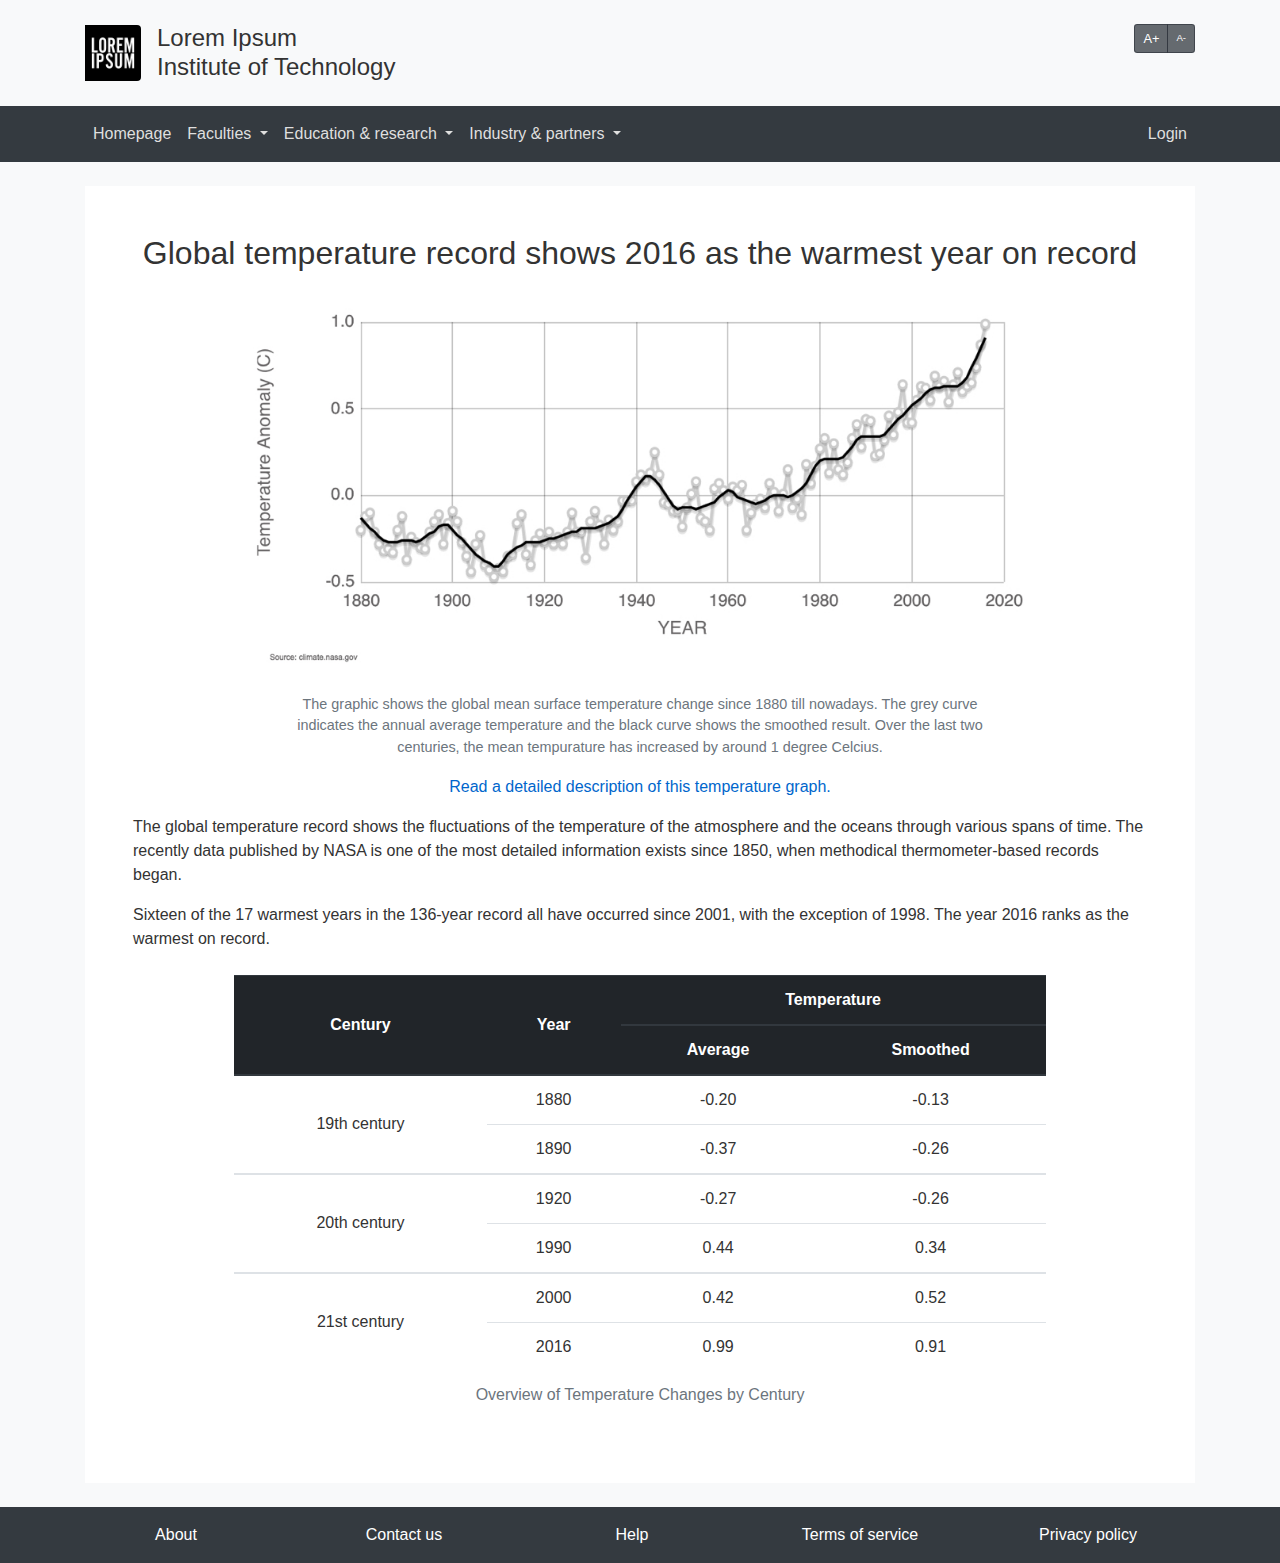
<file: src/article.html>
<!DOCTYPE html>
<html lang="en" id="root">

<head>
    <meta charset="UTF-8">
    <meta name="viewport" content="width=device-width, initial-scale=1, shrink-to-fit=no">
    <meta http-equiv="X-UA-Compatible" content="ie=edge">
    <title>Lorem Ipsum Institute of Technolgoy</title>
    <link href="./css/bootstrap.css" rel="stylesheet">
    <link href="./css/common.css" rel="stylesheet">
    <link href="./css/article.css" rel="stylesheet">
</head>

<body class="d-flex flex-column bg-light">
    <header class="header" role="banner"><!-- use 'header' as HTML5 semantic tags; Add 'class="header"' for old browsers -->
        <div class="container-fluid d-none d-lg-block my-4">
            <div class="container">
                <div class="row no-gutters">
                    <div class="col-8 media">
                        <img class="align-self-center mr-3 rounded-right logo" src="./img/logo.jpg" alt="logo of Lorem Ipsum">
                        <div class="media-body align-self-center">
                            <h1 class="mb-0 title">Lorem Ipsum
                                <br>Institute of Technology
                            </h1>
                        </div>
                    </div>
                    <div class="col-4">
                        <div class="btn-toolbar justify-content-end">
                            <div class="btn-group btn-group-sm">
                                <button class="btn btn-dark font-increase-button" aria-label="font-increase-button" id="font-increase-button">A+</button>
                                <button class="btn btn-dark font-decrease-button" aria-label="font-decrease-button" id="font-decrease-button">A-</button>
                            </div>
                        </div>
                    </div>
                </div>
            </div>
        </div>
    </header>

    <!-- Task 3.3-->
    <!-- Change to <nav> for main navigation container -->
    <nav class="nav" role="navigation">
        <div class="container-fluid bg-dark">
            <div class="container">
                <div class="navbar navbar-dark bg-dark navbar-expand-lg px-0">
                    <div class="navbar-brand d-lg-none">
                        <img class="rounded-right" src="./img/logo.jpg" width="40" height="40"  alt="logo of Lorem Ipsum">
                    </div>
                    <button class="navbar-toggler" type="button" aria-label="Toggle Navigation">
                        <span class="navbar-toggler-icon"></span>
                    </button>
                    <div class="collapse navbar-collapse" id="nav-bar-content">
                        <!-- Change to <ul> for main menu -->   
                        <ul class="navbar-nav mr-auto">
                            <!-- Main menu items -->
                            <li class="nav-item">
                                <a class="nav-link" href="./index.html">Homepage</a>
                            </li>
                            <li class="nav-item dropdown">
                                <!-- Task 3.4 -->
                                <!-- Add aria attributes for screenreader -->
                                <a class="nav-link dropdown-toggle" href="#" id="nav-bar-faculties" aria-haspopup="true" aria-expanded="false">
                                    Faculties
                                </a>
                                <!-- Sub-menu represented as nested <ul> -->
                                <ul class="dropdown-menu">
                                    <li>
                                        <a class="dropdown-item" href="./empty.html?title=Applied+sciences">Applied sciences</a>
                                    </li>
                                    <li>
                                        <a class="dropdown-item" href="./empty.html?title=Architecture+%26+planning">Architecture &amp; planning</a>
                                    </li>
                                    <li>
                                        <a class="dropdown-item" href="./empty.html?title=Construction+%26+environment">Construction &amp; environment</a>
                                    </li>
                                    <li>
                                        <a class="dropdown-item" href="./empty.html?title=Engineering">Engineering</a>
                                    </li>
                                    <li>
                                        <a class="dropdown-item" href="./empty.html?title=Health+%26+social+sciences">Health &amp; social sciences</a>
                                    </li>
                                </ul>
                            </li>
                            <li class="nav-item dropdown">
                                <!-- Task 3.4 -->
                                <a class="nav-link dropdown-toggle" href="#" id="nav-bar-education" aria-haspopup="true" aria-expanded="false">
                                    Education &amp; research
                                </a>
                                <ul class="dropdown-menu">
                                    <li>
                                        <a class="dropdown-item" href="./empty.html?title=Bachelor">Bachelor</a>
                                    </li>
                                    <li>
                                        <a class="dropdown-item" href="./empty.html?title=Master">Master</a>
                                    </li>
                                    <li>
                                        <a class="dropdown-item" href="./empty.html?title=Continuing+education">Continuing education</a>
                                    </li>
                                    <li>
                                        <a class="dropdown-item" href="./empty.html?title=Doctorate">Doctorate</a>
                                    </li>
                                </ul>
                            </li>
                            <li class="nav-item dropdown">
                                <!-- Task 3.4 -->
                                <a class="nav-link dropdown-toggle" href="#" id="nav-bar-industry" aria-haspopup="true" aria-expanded="false">
                                    Industry &amp; partners
                                </a>
                                <ul class="dropdown-menu">
                                    <li>
                                        <a class="dropdown-item" href="./empty.html?title=Public+relations">Public relations</a>
                                    </li>
                                    <li>
                                        <a class="dropdown-item" href="./empty.html?title=Commercialization">Commercialization</a>
                                    </li>
                                    <li>
                                        <a class="dropdown-item" href="./empty.html?title=Sponsors+%26+partners">Sponsors &amp; partners</a>
                                    </li>
                                </ul>
                            </li>
                        </ul>
                        <div class="navbar-nav">
                            <div class="nav-item">
                                <a class="nav-link" href="./login.html">Login</a>
                            </div>
                        </div>
                    </div>
                </div>
                <div class="d-lg-none">
                    <div class="btn-toolbar justify-content-end">
                        <div class="btn-group btn-group-sm">
                            <button class="btn btn-dark text-white font-increase-button" aria-label="font-increase-button" id="font-increase-button-1">A+</button>
                            <button class="btn btn-dark text-white font-decrease-button" aria-label="font-decrease-button" id="font-decrease-button-1">A-</button>
                        </div>
                    </div>
                </div>
            </div>
        </div>
    </nav>
    
    <main class="main" role="main" id="main">
        <article aria-labelledby="article-heading" class="container mt-4">
            <div class="p-5 bg-white">
                <h2 id="article-heading" class="text-primary text-center mb-4 title">Global temperature record shows 2016 as the warmest year on record</h2>
                <div class="text-center wrapper">
                    <figure>
                        <img src="./img/temperature.jpg" class="figure-img img-fluid", alt="Line graph of global average temperature from 1880 to 2020" longdesc="./temperature_img_detailed_description.html">
                        <p class="figure-caption text-center px-5">The graphic shows the global mean surface temperature change since 1880 till nowadays. The grey curve indicates
                            the annual average temperature and the black curve shows the smoothed result. Over the last two centuries,
                            the mean tempurature has increased by around 1 degree Celcius.</p>
                        <a href="./temperature_img_detailed_description.html" target="_blank">Read a detailed description of this temperature graph.</a>
                    </figure>
                </div>
                <p>The global temperature record shows the fluctuations of the temperature of the atmosphere and the oceans through
                    various spans of time. The recently data published by NASA is one of the most detailed information exists
                    since 1850, when methodical thermometer-based records began.
                </p>
                <p>Sixteen of the 17 warmest years in the 136-year record all have occurred since 2001, with the exception of 1998.
                    The year 2016 ranks as the warmest on record.</p>
                    
                <div class="table-responsive mt-4 wrapper">
                    <table class="table text-center" role="table" aria-labelledby="TableCaption">
                        <caption style="text-align: center;" id="TableCaption">Overview of Temperature Changes by Century</caption>
                        <colgroup>
                            <col>
                            <col>
                            <col span="2">
                        </colgroup>
                        
                        <thead class="thead-dark">
                            <tr>
                                <th id="centuryHeader" class="align-middle" scope="colgroup" rowspan="2">Century</th>
                                <th id="yearHeader" class="align-middle" scope="colgroup" rowspan="2">Year</th>
                                <th id="avgTempHeader" class="align-middle" scope="colgroup" colspan="2">Temperature</th>
                            </tr>
                            <tr>
                                <th id="averageTemp" class="align-middle" scope="col">Average</th>
                                <th id="smoothedTemp" class="align-middle" scope="col">Smoothed</th>
                            </tr>
                        </thead>
                        
                        <tbody>
                            <tr>
                                <td class="align-middle" rowspan="2" aria-labelledby="centuryHeader">19th century</td>
                                <td aria-labelledby="yearHeader">1880</td>
                                <td aria-labelledby="averageTemp">-0.20</td>
                                <td aria-labelledby="smoothedTemp">-0.13</td>
                            </tr>
                            <tr>
                                <td aria-labelledby="yearHeader">1890</td>
                                <td aria-labelledby="averageTemp">-0.37</td>
                                <td aria-labelledby="smoothedTemp">-0.26</td>
                            </tr>
                        </tbody>
                        <tbody>
                            <tr>
                                <td class="align-middle" rowspan="2" aria-labelledby="centuryHeader">20th century</td>
                                <td aria-labelledby="yearHeader">1920</td>
                                <td aria-labelledby="averageTemp">-0.27</td>
                                <td aria-labelledby="smoothedTemp">-0.26</td>
                            </tr>
                            <tr>
                                <td aria-labelledby="yearHeader">1990</td>
                                <td aria-labelledby="averageTemp">0.44</td>
                                <td aria-labelledby="smoothedTemp">0.34</td>
                            </tr>
                        </tbody>
                        <tbody>
                            <tr>
                                <td class="align-middle" rowspan="2" aria-labelledby="centuryHeader">21st century</td>
                                <td aria-labelledby="yearHeader">2000</td>
                                <td aria-labelledby="averageTemp">0.42</td>
                                <td aria-labelledby="smoothedTemp">0.52</td>
                            </tr>
                            <tr>
                                <td aria-labelledby="yearHeader">2016</td>
                                <td aria-labelledby="averageTemp">0.99</td>
                                <td aria-labelledby="smoothedTemp">0.91</td>
                            </tr>
                        </tbody>
                    </table>
                </div>
                
            </div>
        </article>
    </main>

    <footer class="footer" role="contentinfo">
        <div class="container-fluid bg-dark mt-4">
            <div class="container text-center py-3">
                <div class="row justify-content-around">
                    <a class="col-12 col-md mr-3 text-white" href="./empty.html?title=About">About</a>
                    <a class="col-12 col-md mr-3 text-white" href="./empty.html?title=Contact+us">Contact us</a>
                    <a class="col-12 col-md mr-3 text-white" href="./empty.html?title=Help">Help</a>
                    <a class="col-12 col-md mr-3 text-white" href="./empty.html?title=Terms+of+services">Terms of service</a>
                    <a class="col-12 col-md mr-3 text-white" href="./empty.html?title=Privacy+policy">Privacy policy</a>
                </div>
            </div>
        </div>
    </footer>
    
    <script type="text/javascript" src="./js/jquery.js"></script>
    <script type="text/javascript" src="./js/popper.js"></script>
    <script type="text/javascript" src="./js/bootstrap.js"></script>
    <script type="text/javascript" src="./js/common.js"></script>
    <script type="text/javascript" src="./js/article.js"></script>
</body>

</html>
</file>
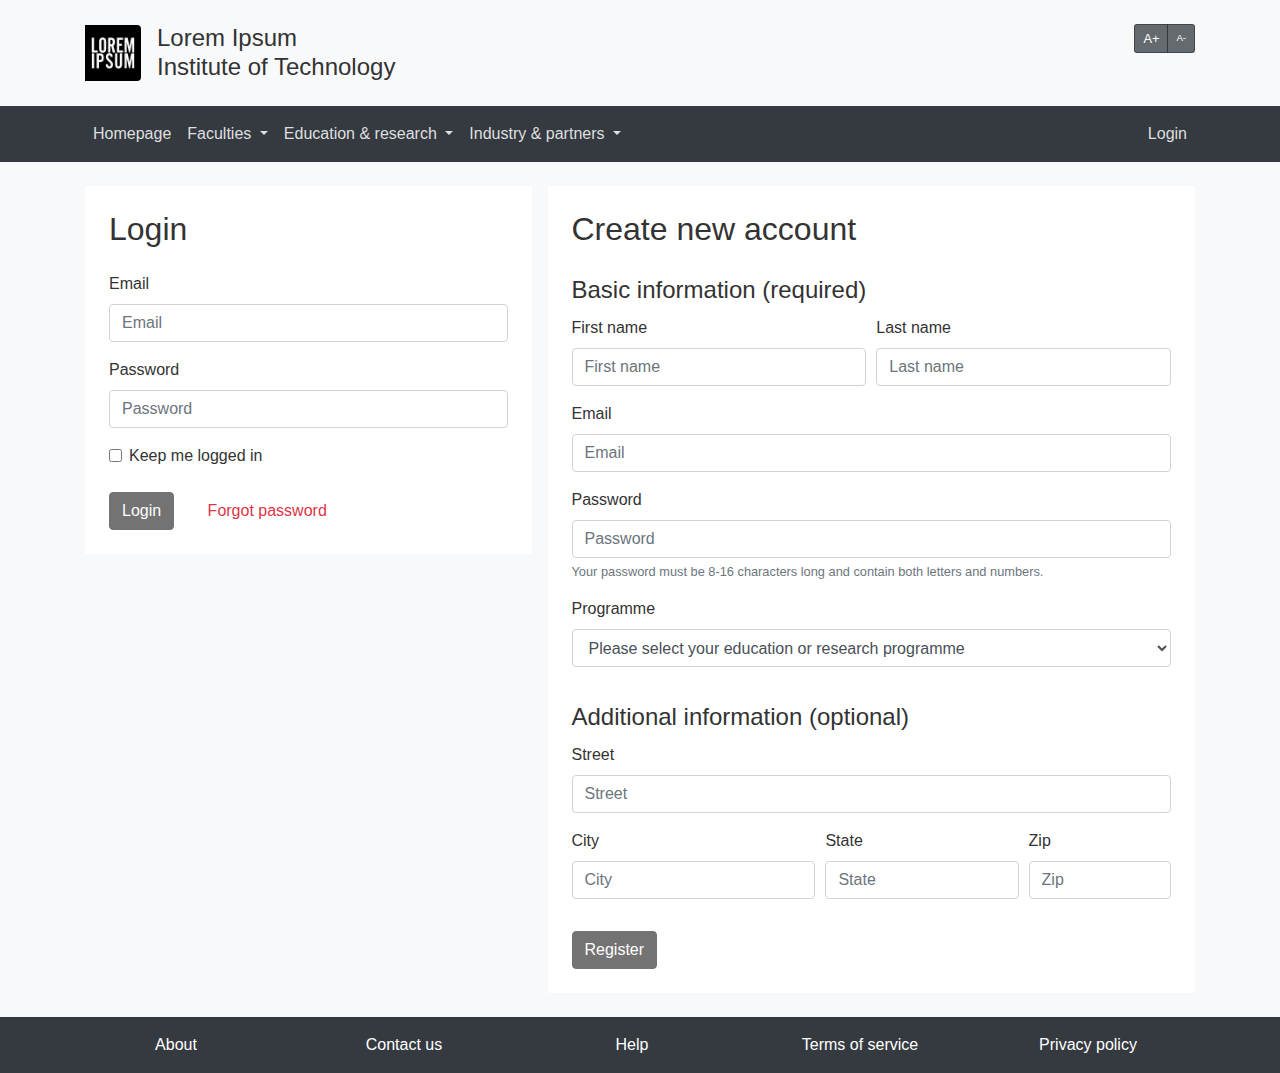
<file: src/login.html>
<!DOCTYPE html>
<html lang="en" id="root">

<head>
    <meta charset="UTF-8">
    <meta name="viewport" content="width=device-width, initial-scale=1, shrink-to-fit=no">
    <meta http-equiv="X-UA-Compatible" content="ie=edge">
    <title>Lorem Ipsum Institute of Technolgoy</title>
    <link href="./css/bootstrap.css" rel="stylesheet">
    <link href="./css/common.css" rel="stylesheet">
    <link href="./css/login.css" rel="stylesheet">
</head>

<body class="bg-light">
    <header class="header" role="banner"><!-- use 'header' as HTML5 semantic tags; Add 'class="header"' for old browsers -->
        <div class="container-fluid d-none d-lg-block my-4">
            <div class="container">
                <div class="row no-gutters">
                    <div class="col-8 media">
                        <img class="align-self-center mr-3 rounded-right logo" src="./img/logo.jpg" alt="logo of Lorem Ipsum">
                        <div class="media-body align-self-center">
                            <h1 class="mb-0 title">Lorem Ipsum
                                <br>Institute of Technology
                            </h1>
                        </div>
                    </div>
                    <div class="col-4">
                        <div class="btn-toolbar justify-content-end">
                            <div class="btn-group btn-group-sm">
                                <button class="btn btn-dark font-increase-button" aria-label="font-increase-button" id="font-increase-button">A+</button>
                                <button class="btn btn-dark font-decrease-button" aria-label="font-decrease-button" id="font-decrease-button">A-</button>
                            </div>
                        </div>
                    </div>
                </div>
            </div>
        </div>
    </header>

    <!-- Task 3.3-->
    <!-- Change to <nav> for main navigation container -->
    <nav class="nav" role="navigation">
        <div class="container-fluid bg-dark">
            <div class="container">
                <div class="navbar navbar-dark bg-dark navbar-expand-lg px-0">
                    <div class="navbar-brand d-lg-none">
                        <img class="rounded-right" src="./img/logo.jpg" width="40" height="40"  alt="logo of Lorem Ipsum">
                    </div>
                    <button class="navbar-toggler" type="button" aria-label="Toggle Navigation">
                        <span class="navbar-toggler-icon"></span>
                    </button>
                    <div class="collapse navbar-collapse" id="nav-bar-content">
                        <!-- Change to <ul> for main menu -->   
                        <ul class="navbar-nav mr-auto">
                            <!-- Main menu items -->
                            <li class="nav-item">
                                <a class="nav-link" href="./index.html">Homepage</a>
                            </li>
                            <li class="nav-item dropdown">
                                <!-- Task 3.4 -->
                                <!-- Add aria attributes for screenreader -->
                                <a class="nav-link dropdown-toggle" href="#" id="nav-bar-faculties" aria-haspopup="true" aria-expanded="false">
                                    Faculties
                                </a>
                                <!-- Sub-menu represented as nested <ul> -->
                                <ul class="dropdown-menu">
                                    <li>
                                        <a class="dropdown-item" href="./empty.html?title=Applied+sciences">Applied sciences</a>
                                    </li>
                                    <li>
                                        <a class="dropdown-item" href="./empty.html?title=Architecture+%26+planning">Architecture &amp; planning</a>
                                    </li>
                                    <li>
                                        <a class="dropdown-item" href="./empty.html?title=Construction+%26+environment">Construction &amp; environment</a>
                                    </li>
                                    <li>
                                        <a class="dropdown-item" href="./empty.html?title=Engineering">Engineering</a>
                                    </li>
                                    <li>
                                        <a class="dropdown-item" href="./empty.html?title=Health+%26+social+sciences">Health &amp; social sciences</a>
                                    </li>
                                </ul>
                            </li>
                            <li class="nav-item dropdown">
                                <!-- Task 3.4 -->
                                <a class="nav-link dropdown-toggle" href="#" id="nav-bar-education" aria-haspopup="true" aria-expanded="false">
                                    Education &amp; research
                                </a>
                                <ul class="dropdown-menu">
                                    <li>
                                        <a class="dropdown-item" href="./empty.html?title=Bachelor">Bachelor</a>
                                    </li>
                                    <li>
                                        <a class="dropdown-item" href="./empty.html?title=Master">Master</a>
                                    </li>
                                    <li>
                                        <a class="dropdown-item" href="./empty.html?title=Continuing+education">Continuing education</a>
                                    </li>
                                    <li>
                                        <a class="dropdown-item" href="./empty.html?title=Doctorate">Doctorate</a>
                                    </li>
                                </ul>
                            </li>
                            <li class="nav-item dropdown">
                                <!-- Task 3.4 -->
                                <a class="nav-link dropdown-toggle" href="#" id="nav-bar-industry" aria-haspopup="true" aria-expanded="false">
                                    Industry &amp; partners
                                </a>
                                <ul class="dropdown-menu">
                                    <li>
                                        <a class="dropdown-item" href="./empty.html?title=Public+relations">Public relations</a>
                                    </li>
                                    <li>
                                        <a class="dropdown-item" href="./empty.html?title=Commercialization">Commercialization</a>
                                    </li>
                                    <li>
                                        <a class="dropdown-item" href="./empty.html?title=Sponsors+%26+partners">Sponsors &amp; partners</a>
                                    </li>
                                </ul>
                            </li>
                        </ul>
                        <div class="navbar-nav">
                            <div class="nav-item">
                                <a class="nav-link" href="./login.html">Login</a>
                            </div>
                        </div>
                    </div>
                </div>
                <div class="d-lg-none">
                    <div class="btn-toolbar justify-content-end">
                        <div class="btn-group btn-group-sm">
                            <button class="btn btn-dark text-white font-increase-button" aria-label="font-increase-button" id="font-increase-button-1">A+</button>
                            <button class="btn btn-dark text-white font-decrease-button" aria-label="font-decrease-button" id="font-decrease-button-1">A-</button>
                        </div>
                    </div>
                </div>
            </div>
        </div>
    </nav>

    <main class="main" role="main">
        <div class="container">
            <div class="row no-gutters">
                <div class="col-12 col-md-5">
                    <section aria-label="login"><!-- section + aria-label -->
                        <div class="mt-4 login">
                            <div class="p-4 mr-md-3 bg-white">
                                <h2 class="text-primary mb-4 title">Login</h2>
                                <div class="text-danger mb-4 d-none subtitle" id="login-error" aria-live="assertive"></div>
                                <ul class="sr-only" id="login-error-list"></ul>
                                <form id="login-form" novalidate>
                                    <div class="form-group">
                                        <!-- <p>Email</p> -->
                                        <label for="login-email-control">Email</label>
                                        <input class="form-control" id="login-email-control" type="email" placeholder="Email" required>
                                        <small class="invalid-feedback"></small>
                                    </div>
                                    <div class="form-group">
                                        <!-- <p>Password</p> -->
                                        <label for="login-password-control">Password</label>
                                        <input class="form-control" id="login-password-control" type="password" placeholder="Password" required>
                                        <small class="invalid-feedback"></small>
                                    </div>
                                    <div class="form-group">
                                        <div class="form-check">
                                            <input class="form-check-input" type="checkbox" value="remember" id="login-remember-control">
                                            <label for="login-remember-control">Keep me logged in</label>
                                            <!-- <label class="form-check-label">Keep me logged in</label> -->
                                        </div>
                                    </div>
                                    <button class="btn btn-primary" id="login-login-button" type="submit">Login</button>
                                    <button class="btn btn-link text-danger ml-3" id="login-forgot-button" type="button">Forgot password</button>
                                </form>
                            </div>
                        </div>
                    </section>
                </div>

                <div class="col-12 col-md-7">
                    <section aria-label="register"><!-- section + aria-label -->
                        <div class="mt-4 register">
                            <div class="p-4 bg-white">
                                <h2 class="text-primary mb-4 title">Create new account</h2>
                                <div class="text-danger mb-4 d-none subtitle" id="register-error" aria-live="assertive"></div>
                                <ul class="sr-only" id="register-error-list"></ul>
                                <form id="register-form" novalidate>
                                    <div class="form-group">
                                        <!-- <p class="form-label" id="register-basic-legend">Basic information
                                            <small class="text-secondary">(required)</small>
                                        </p> -->
                                        <fieldset>
                                            <legend>Basic information (required)</legend>
                                            <div class="form-row">
                                                <div class="form-group col-12 col-lg-6">
                                                    <!-- <p>First name</p> -->
                                                    <label for="register-first-name-control">First name</label>
                                                    <input class="form-control" type="text" id="register-first-name-control" placeholder="First name" required>
                                                    <small class="invalid-feedback"></small>
                                                </div>
                                                <div class="form-group col-12 col-lg-6">
                                                    <!-- <p>Last name</p> -->
                                                    <label for="register-last-name-control">Last name</label>
                                                    <input class="form-control" type="text" id="register-last-name-control" placeholder="Last name" required>
                                                    <small class="invalid-feedback"></small>
                                                </div>
                                            </div>
                                            <div class="form-group">
                                                <!-- <p>Email</p> -->
                                                <label for="register-email-control">Email</label>
                                                <input class="form-control" id="register-email-control" type="email" placeholder="Email" required>
                                                <small class="invalid-feedback"></small>
                                            </div>
                                            <div class="form-group">
                                                <!-- <p>Password</p> -->
                                                <label for="register-password-control">Password</label>
                                                <input class="form-control" id="register-password-control" type="password" placeholder="Password" required>
                                                <small class="invalid-feedback"></small>
                                                <small id="register-password-help" class="form-text text-muted">Your password must be 8-16 characters long and contain both letters and numbers.</small>
                                            </div>
                                            <div class="form-group">
                                                <!-- <p>Programme</p> -->
                                                <label for="register-programme-control">Programme</label>
                                                <select class="form-control" id="register-programme-control" required>
                                                    <option value="">Please select your education or research programme</option>
                                                    <option value="bachelor">Bachelor</option>
                                                    <option value="master">Master</option>
                                                    <option value="continuing">Continuing education</option>
                                                    <option value="doctorate">Doctorate</option>
                                                </select>
                                                <small class="invalid-feedback"></small>
                                            </div>
                                        </fieldset>
                                    </div>
                                    <div class="form-group">
                                        <!-- <p class="form-label" id="register-address-legend">Additional information
                                            <small class="text-secondary">(optional)</small>
                                        </p> -->
                                        <fieldset>
                                            <legend>Additional information (optional)</legend>
                                            <div class="form-group">
                                                <!-- <p>Street</p> -->
                                                <label for="register-street-control">Street</label>
                                                <input class="form-control" id="register-street-control" type="text" placeholder="Street">
                                            </div>
                                            <div class="form-row">
                                                <div class="form-group col-12 col-lg-5">
                                                    <!-- <p>City</p> -->
                                                    <label for="register-city-control">City</label>
                                                    <input class="form-control" id="register-city-control" type="text" placeholder="City">
                                                </div>
                                                <div class="form-group col-12 col-lg-4">
                                                    <!-- <p>State</p> -->
                                                    <label for="register-state-control">State</label>
                                                    <input class="form-control" id="register-state-control" type="text" placeholder="State">
                                                </div>
                                                <div class="form-group col-12 col-lg-3">
                                                    <!-- <p>Zip</p> -->
                                                    <label for="register-zip-control">Zip</label>
                                                    <input class="form-control" id="register-zip-control" type="text" placeholder="Zip">
                                                </div>
                                            </div>
                                        </fieldset>
                                    </div>
                                    <button class="btn btn-primary" id="register-register-button">Register</button>
                                </form>
                            </div>
                        </div>
                    </section>
                </div>
            </div>
        </div>
    </main>

    <footer class="footer" role="contentinfo">
        <div class="container-fluid bg-dark mt-4">
            <div class="container text-center py-3">
                <div class="row justify-content-around">
                    <a class="col-12 col-md mr-3 text-white" href="./empty.html?title=About">About</a>
                    <a class="col-12 col-md mr-3 text-white" href="./empty.html?title=Contact+us">Contact us</a>
                    <a class="col-12 col-md mr-3 text-white" href="./empty.html?title=Help">Help</a>
                    <a class="col-12 col-md mr-3 text-white" href="./empty.html?title=Terms+of+services">Terms of service</a>
                    <a class="col-12 col-md mr-3 text-white" href="./empty.html?title=Privacy+policy">Privacy policy</a>
                </div>
            </div>
        </div>
    </footer>


    <script type="text/javascript" src="./js/jquery.js"></script>
    <script type="text/javascript" src="./js/popper.js"></script>
    <script type="text/javascript" src="./js/bootstrap.js"></script>
    <script type="text/javascript" src="./js/common.js"></script>
    <script type="text/javascript" src="./js/login.js"></script>
</body>

</html>
</file>
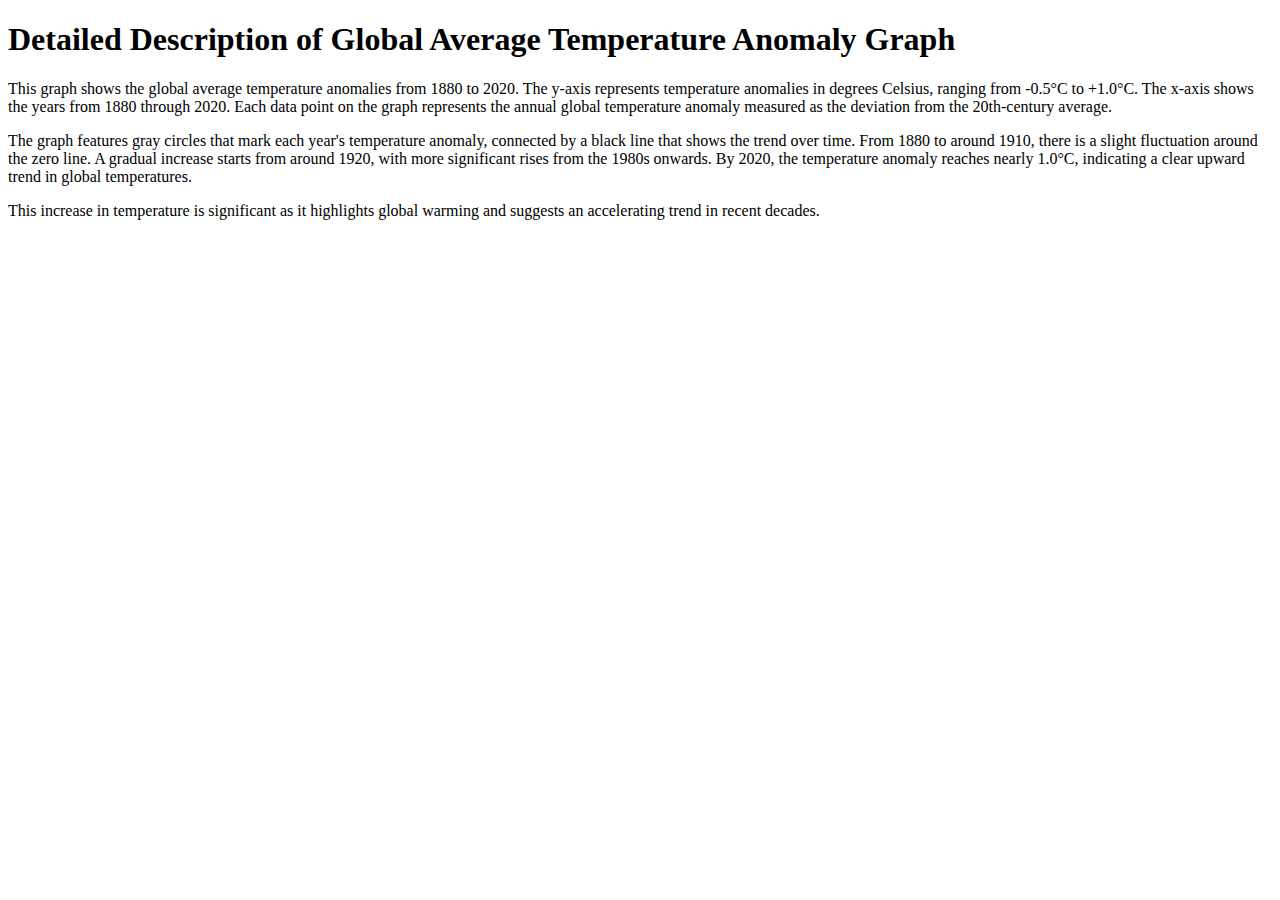
<file: src/temperature_img_detailed_description.html>
<!DOCTYPE html>
<html lang="en">
<head>
    <meta charset="UTF-8">
    <meta name="viewport" content="width=device-width, initial-scale=1.0">
    <title>Detailed Description of Temperature Anomaly Graph</title>
</head>
<body>
    <h1>Detailed Description of Global Average Temperature Anomaly Graph</h1>
    <p>This graph shows the global average temperature anomalies from 1880 to 2020. The y-axis represents temperature anomalies in degrees Celsius, ranging from -0.5°C to +1.0°C. The x-axis shows the years from 1880 through 2020. Each data point on the graph represents the annual global temperature anomaly measured as the deviation from the 20th-century average.</p>
    <p>The graph features gray circles that mark each year's temperature anomaly, connected by a black line that shows the trend over time. From 1880 to around 1910, there is a slight fluctuation around the zero line. A gradual increase starts from around 1920, with more significant rises from the 1980s onwards. By 2020, the temperature anomaly reaches nearly 1.0°C, indicating a clear upward trend in global temperatures.</p>
    <p>This increase in temperature is significant as it highlights global warming and suggests an accelerating trend in recent decades.</p>
</body>
</html>
</file>
<file: src/css/common.css>
html {
    font-size: 1rem
}

body,
html {
    height: 100%
}

body a {
    color: #0066CC
}

body div,
body p {
    color: #333333
}

body a:hover {
    color: #CC0000
}

.title {
    font-size: 2rem;
    font-weight: 100
}

.subtitle {
    font-size: 1.2rem;
    font-weight: 400
}

.header .logo {
    height: 3.5rem;
    width: 3.5rem
}

.header .title {
    font-size: 1.5rem;
    line-height: 1.8rem
}

.header .font-increase-button,
.nav .font-increase-button {
    font-size: .8rem
}

.header .font-decrease-button,
.nav .font-decrease-button {
    font-size: .6rem
}

.footer,
.header,
.nav {
    flex: 0 0 auto
}

.main {
    flex: 1 0 auto
}

/* Task 3.6
Style for skip link */
.skip-link {
    position: absolute;
    top: -100px;
    left: 0;
    background-color: #333;
    color: #fff;
    padding: 8px 12px;
    z-index: 100;
    opacity: 0; /* Initially invisible */
    transition: opacity 0.3s;
}

.skip-link:focus {
    opacity: 1; /* Makes the skip link visible when focused */
    top: 0;
    left: 0;
}

.skip-link:focus:not(:focus-visible) {
    opacity: 0; /* Hides the skip link when focus is removed */
}

.skip-link:focus-visible {
    outline: 2px solid #fff; /* Add a focus outline for keyboard users */
}
</file>
<file: src/css/article.css>
.main .wrapper {
    margin: auto;
    width: 80%
}
</file>
<file: src/css/login.css>

</file>
